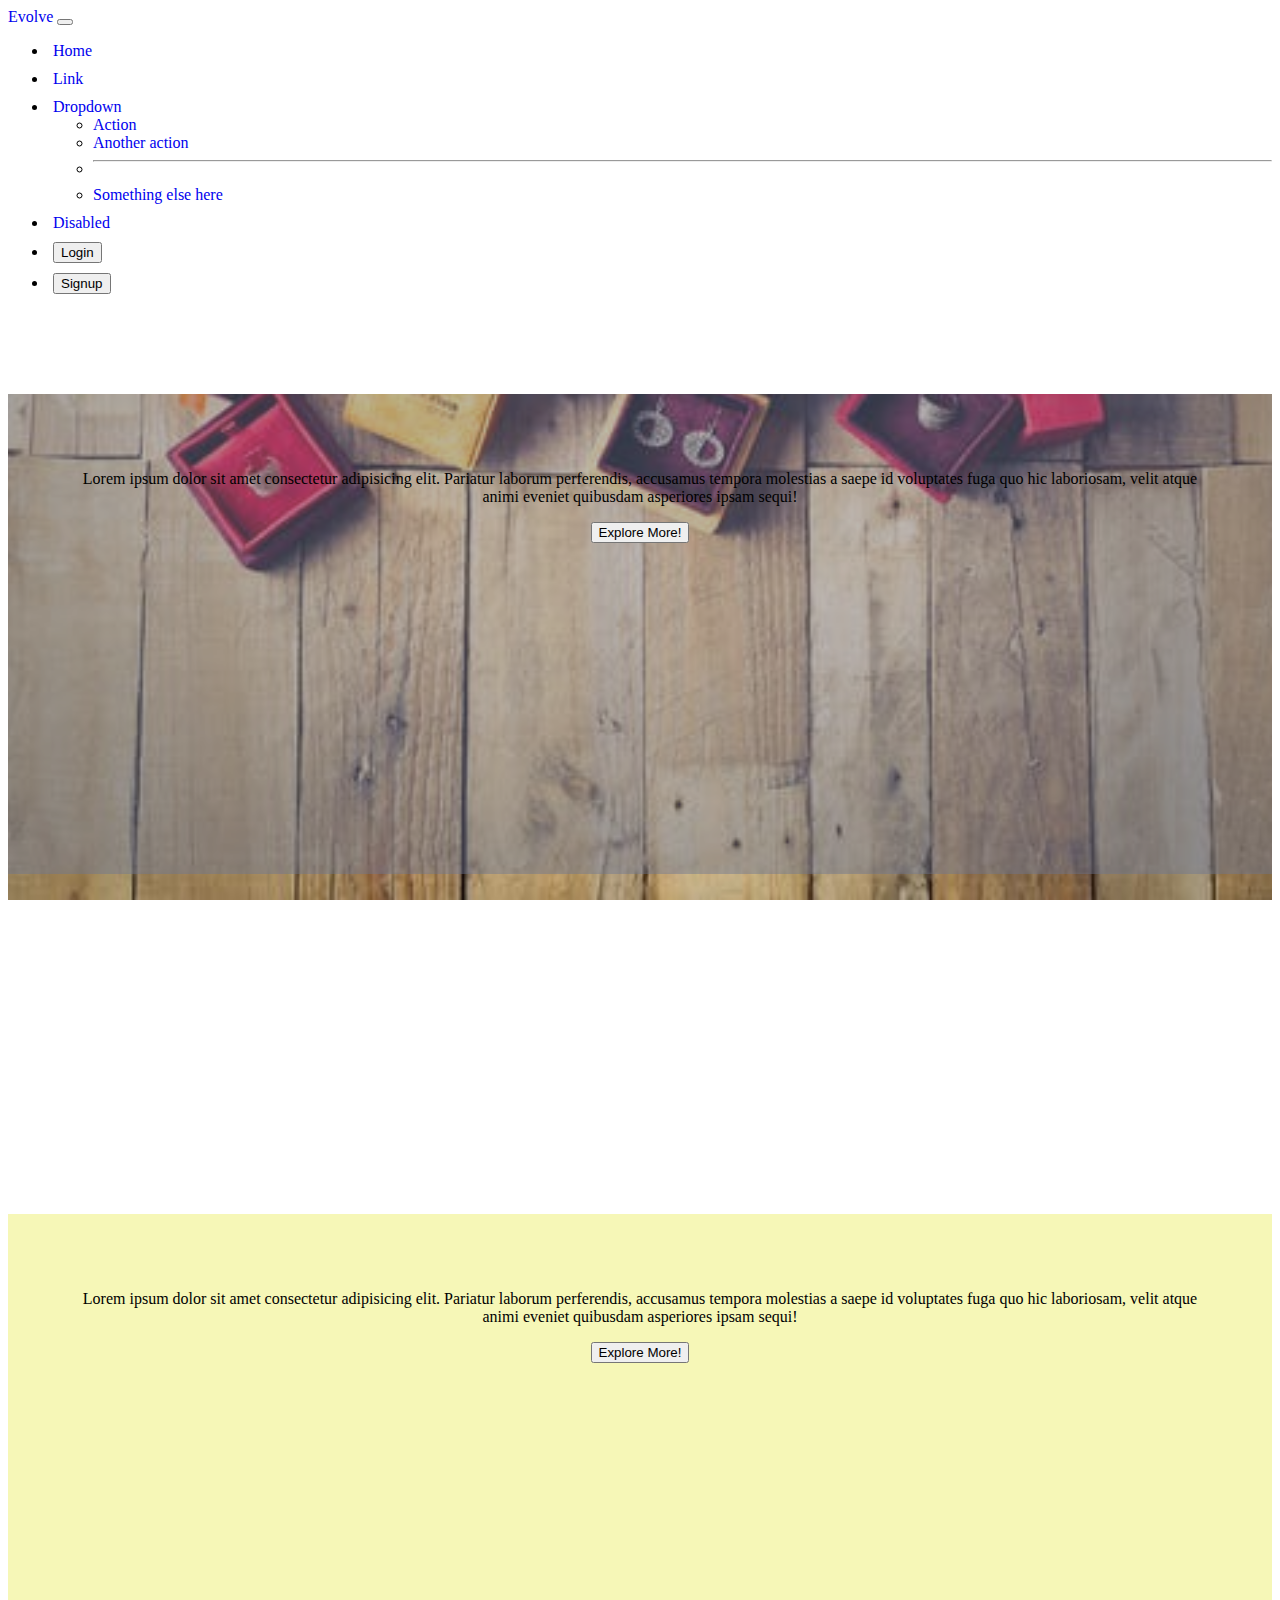
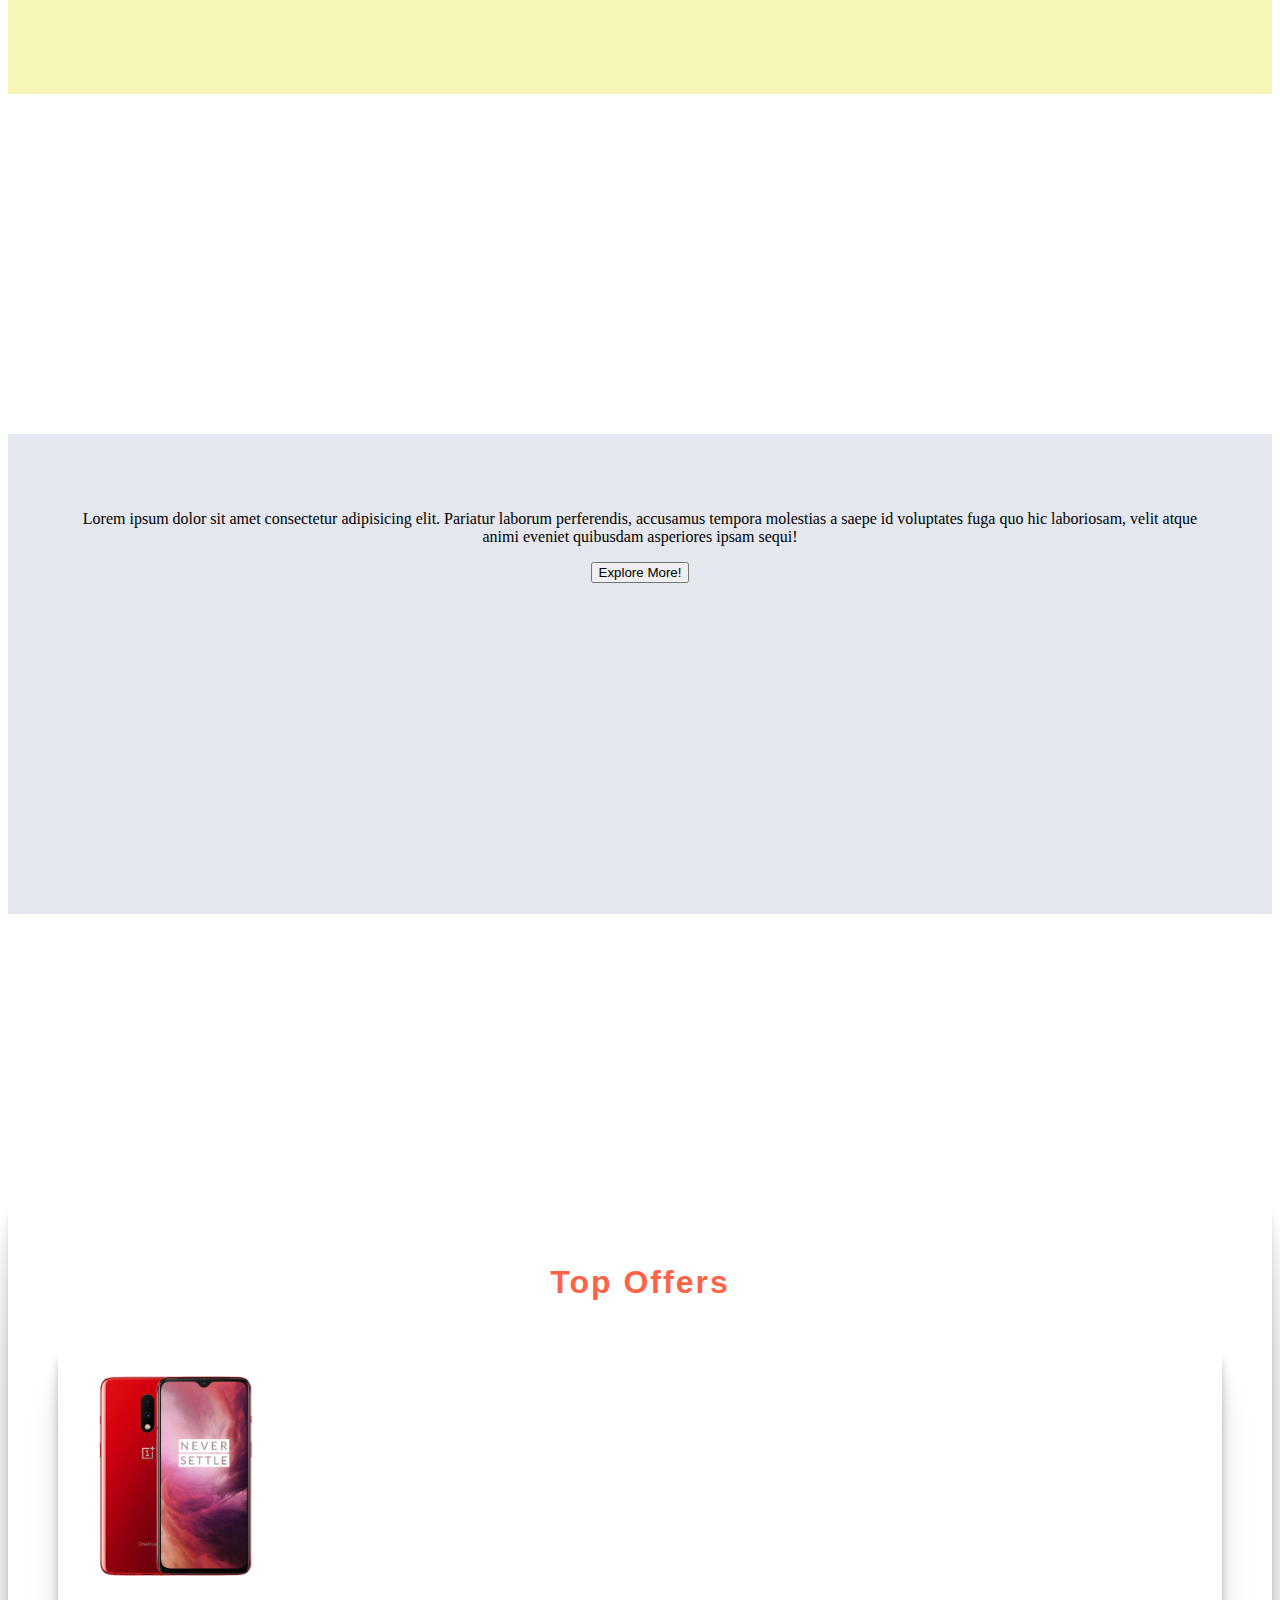
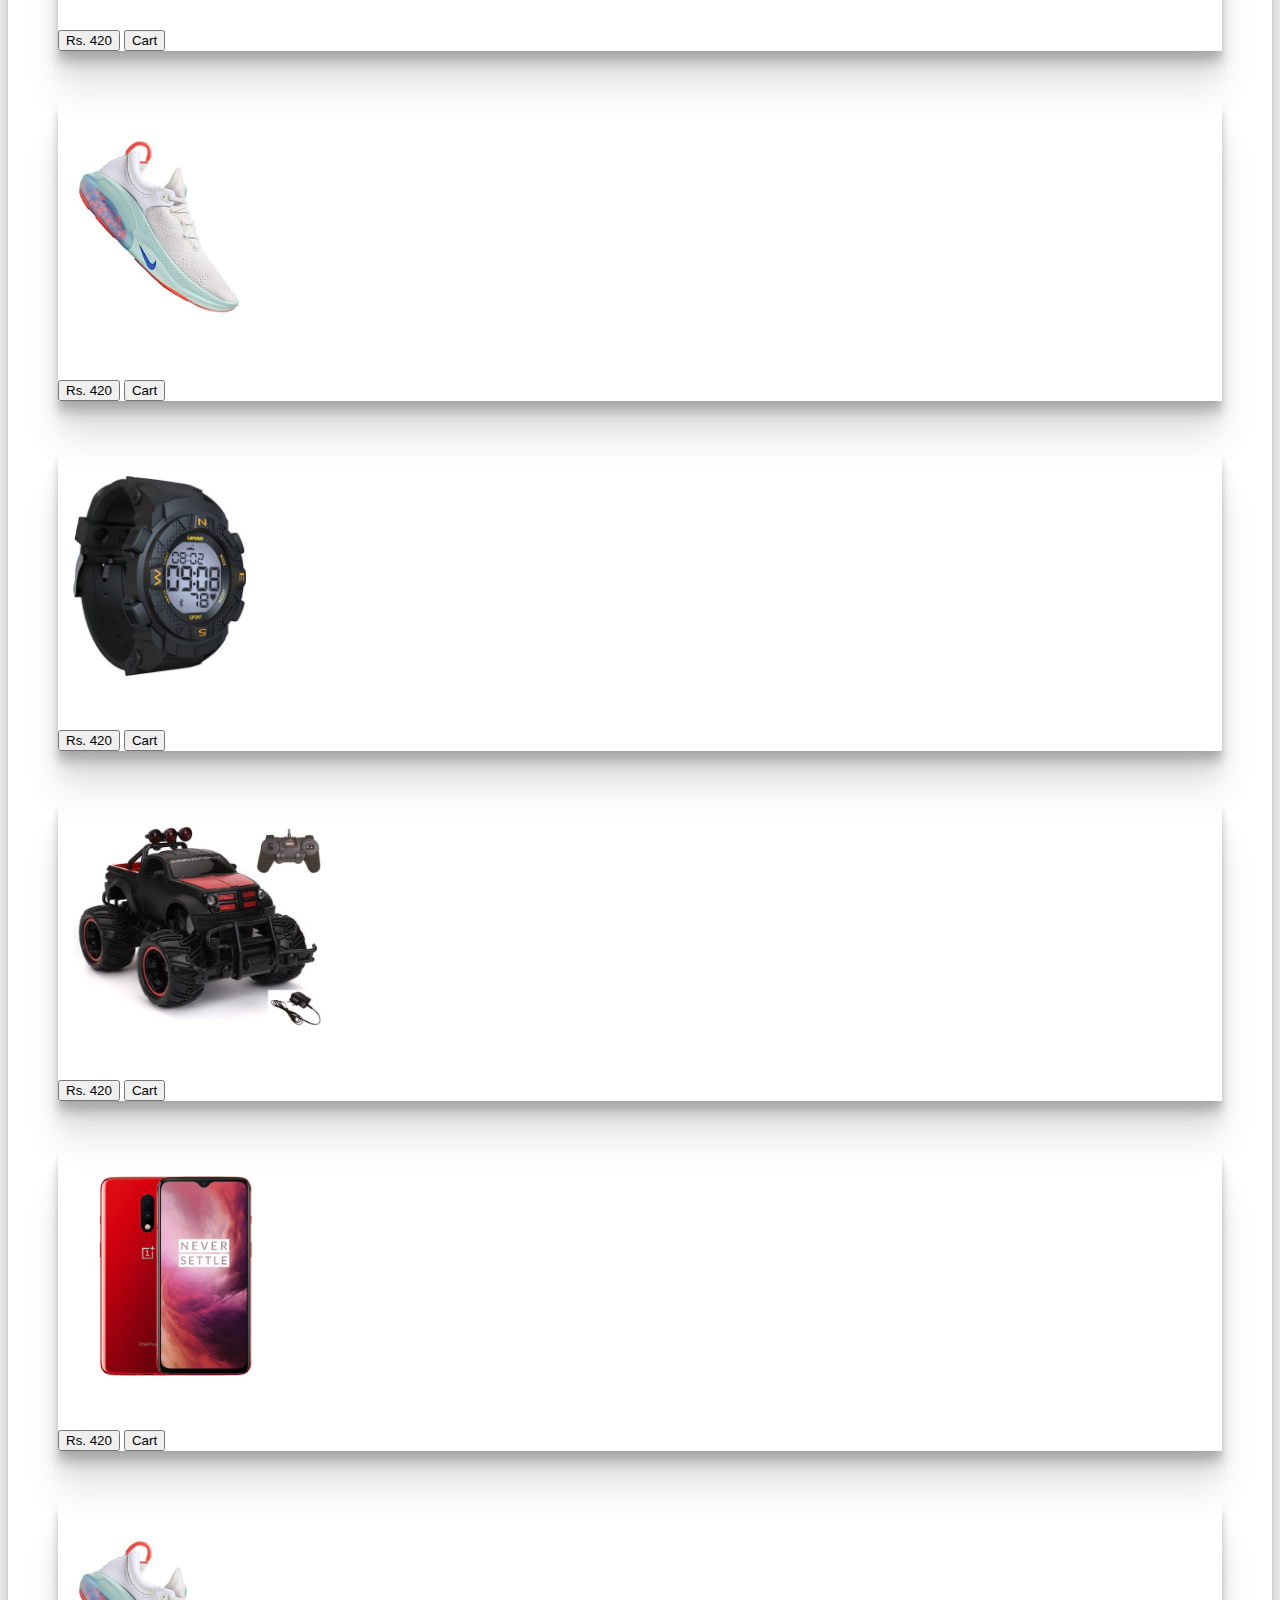
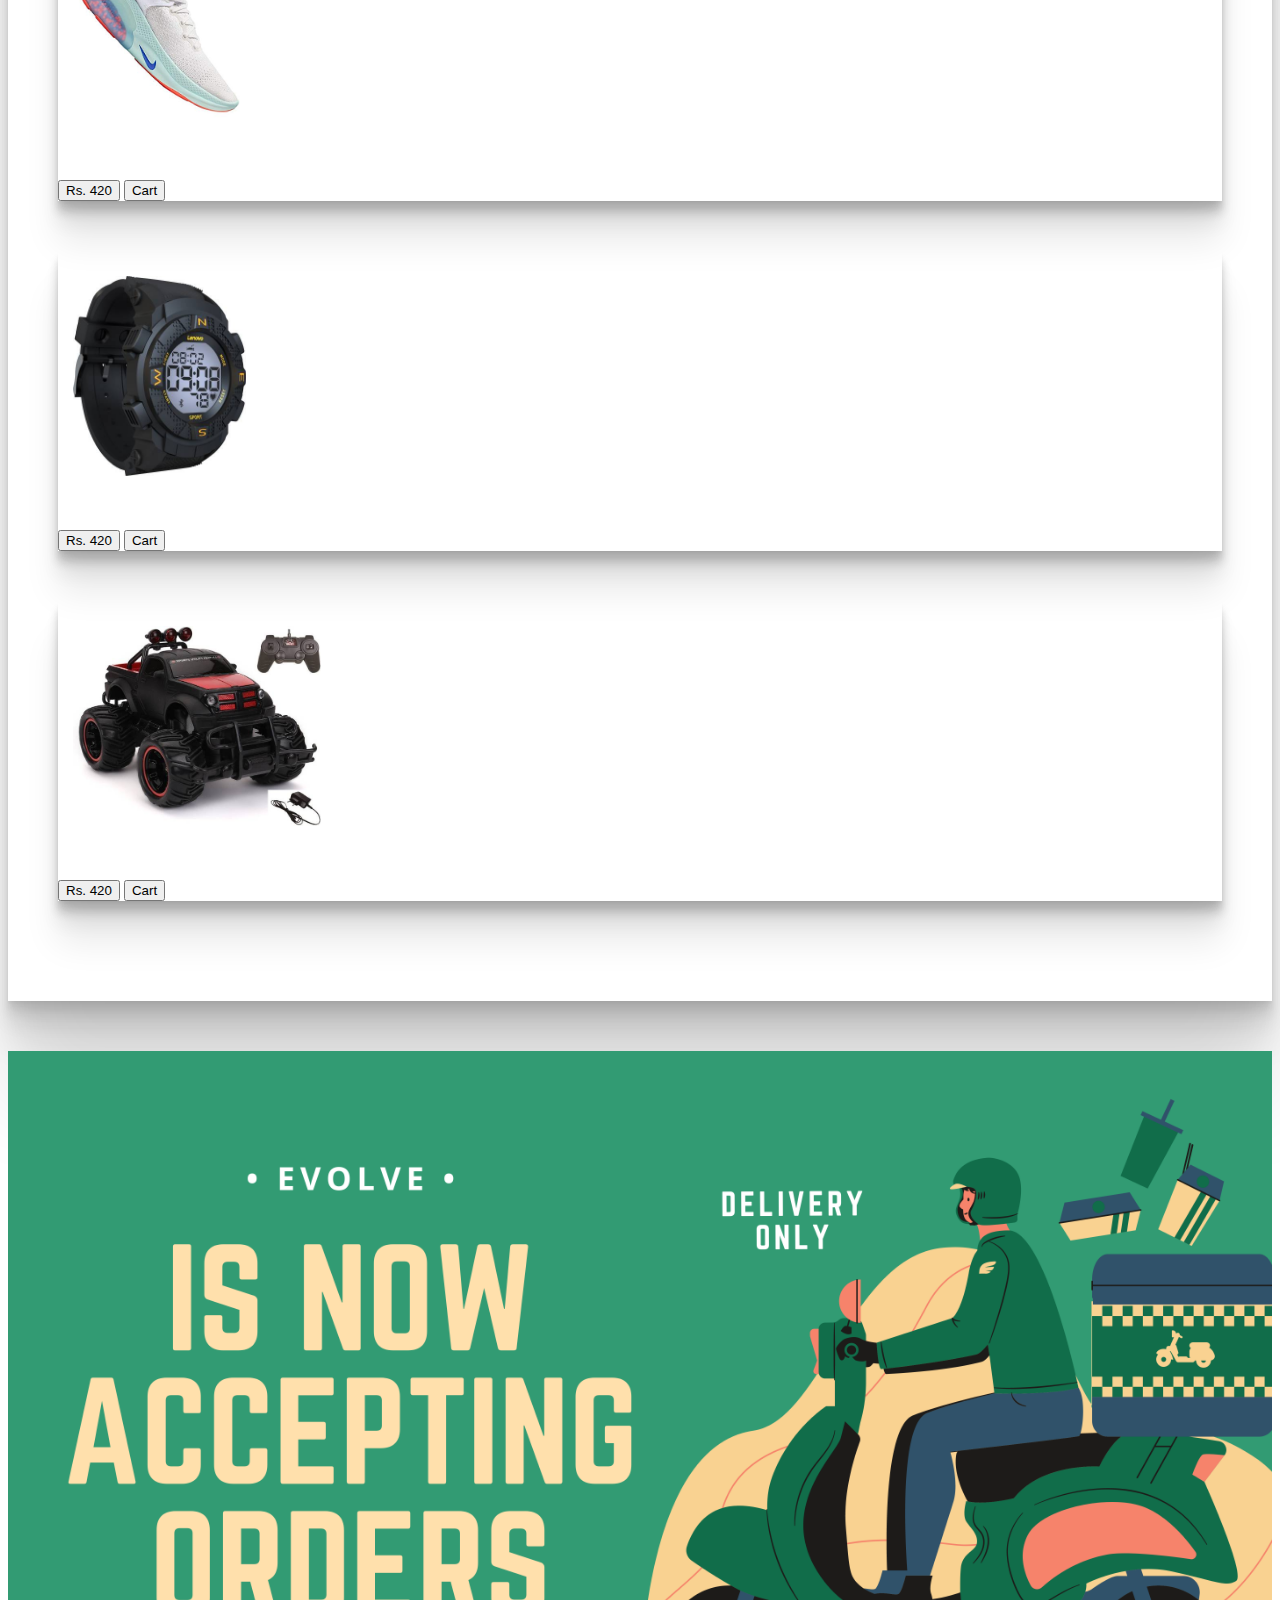
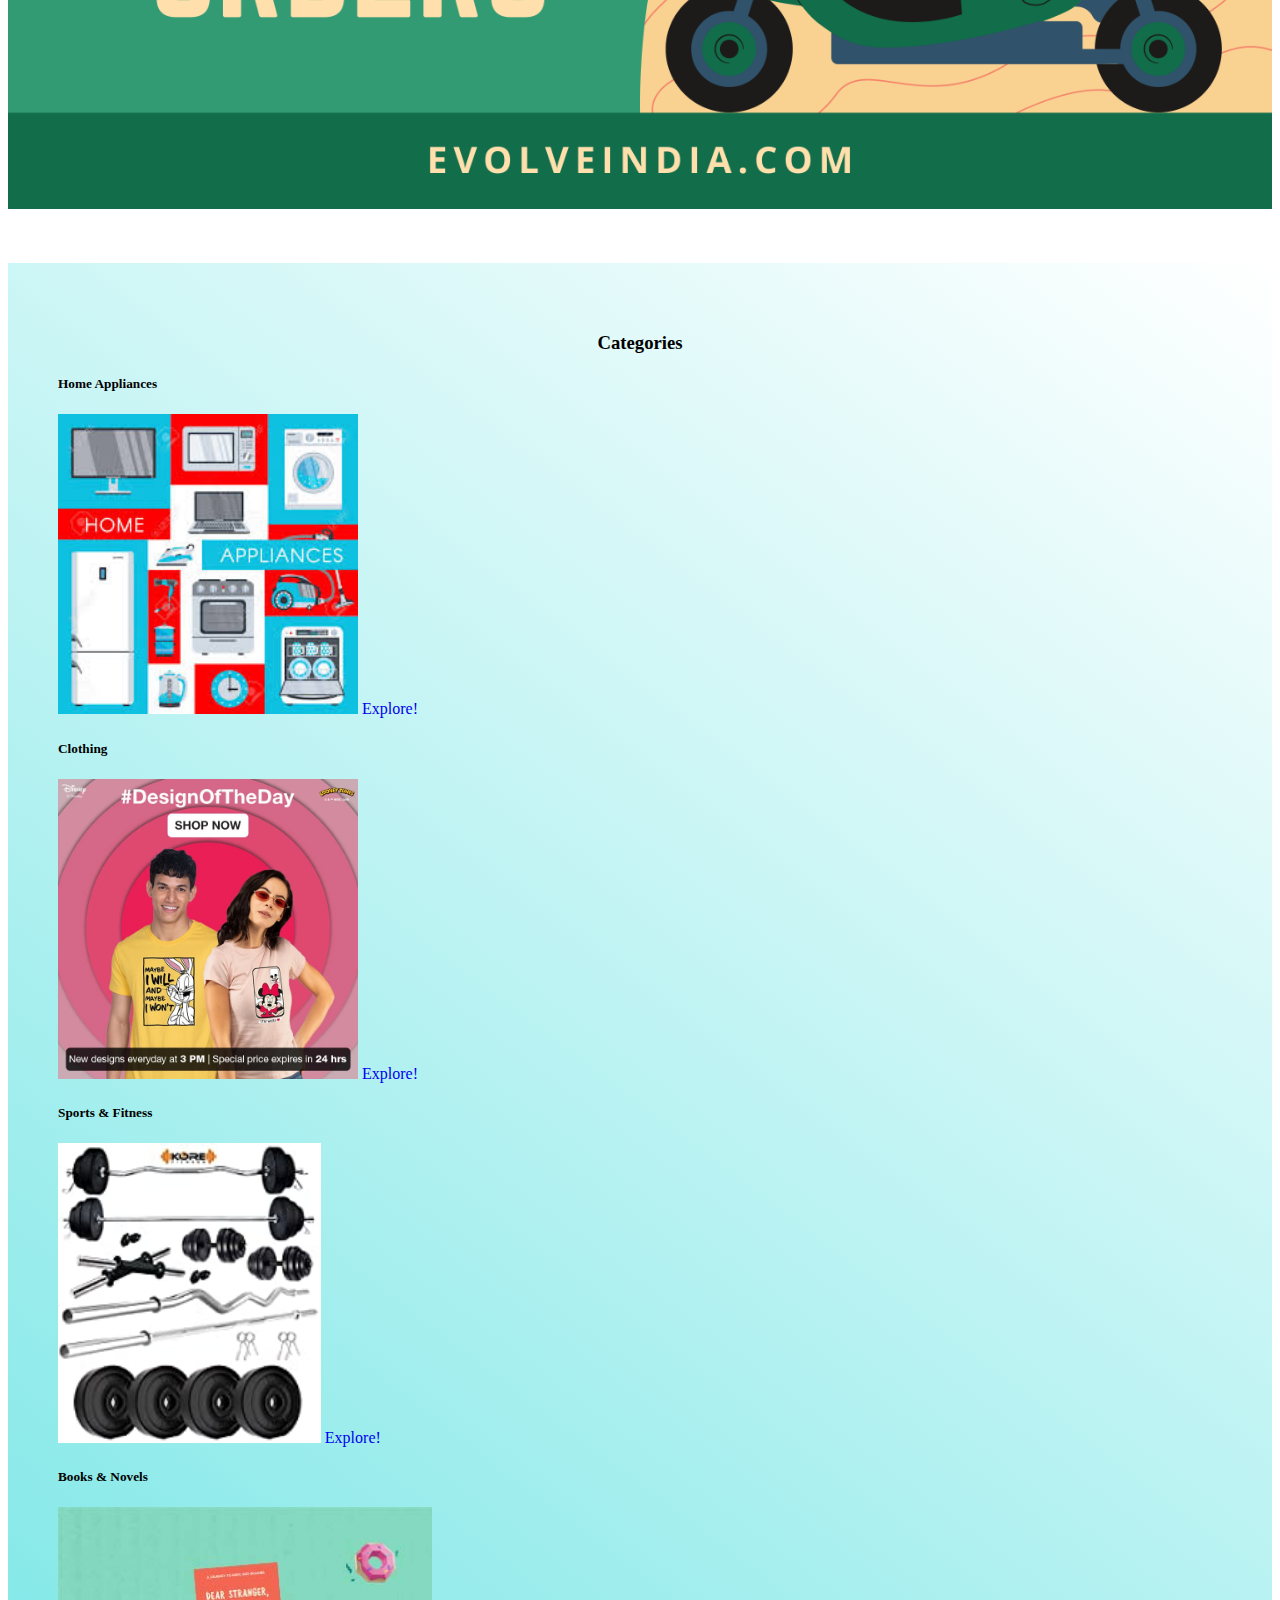
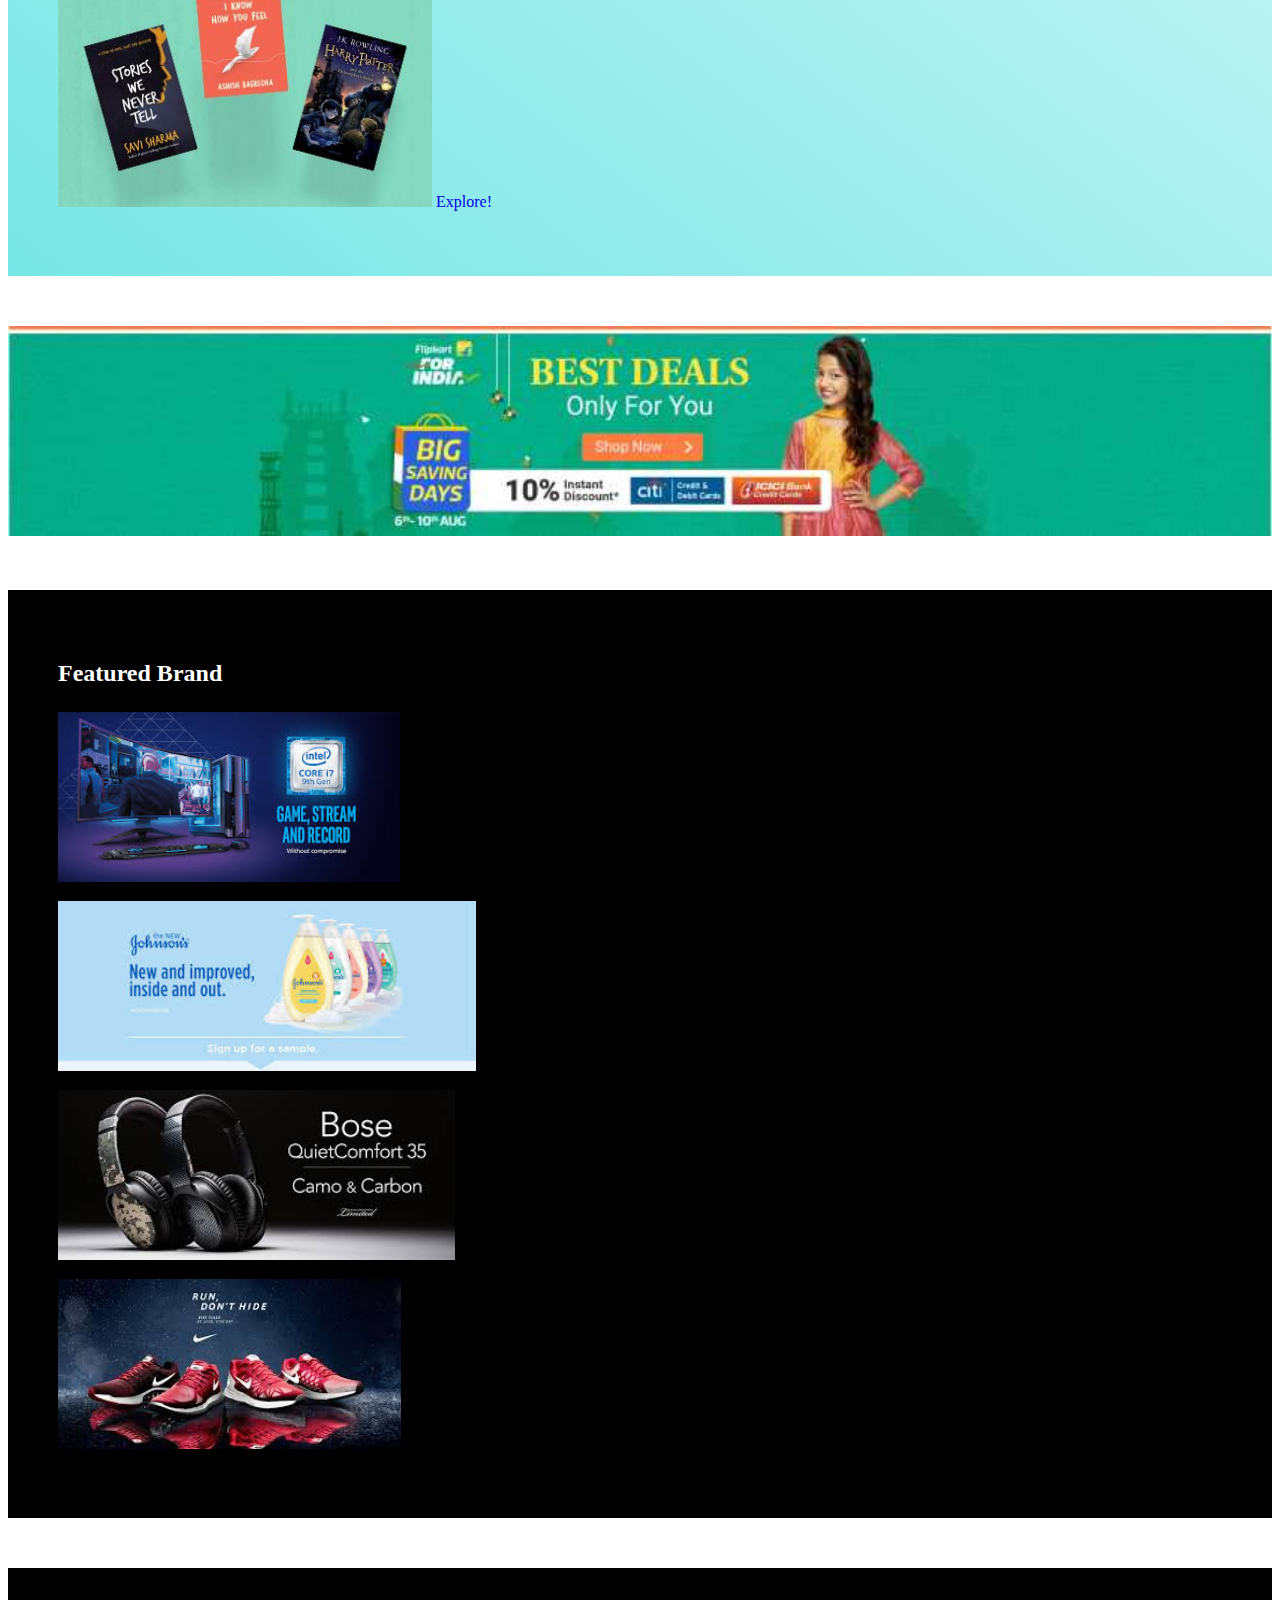
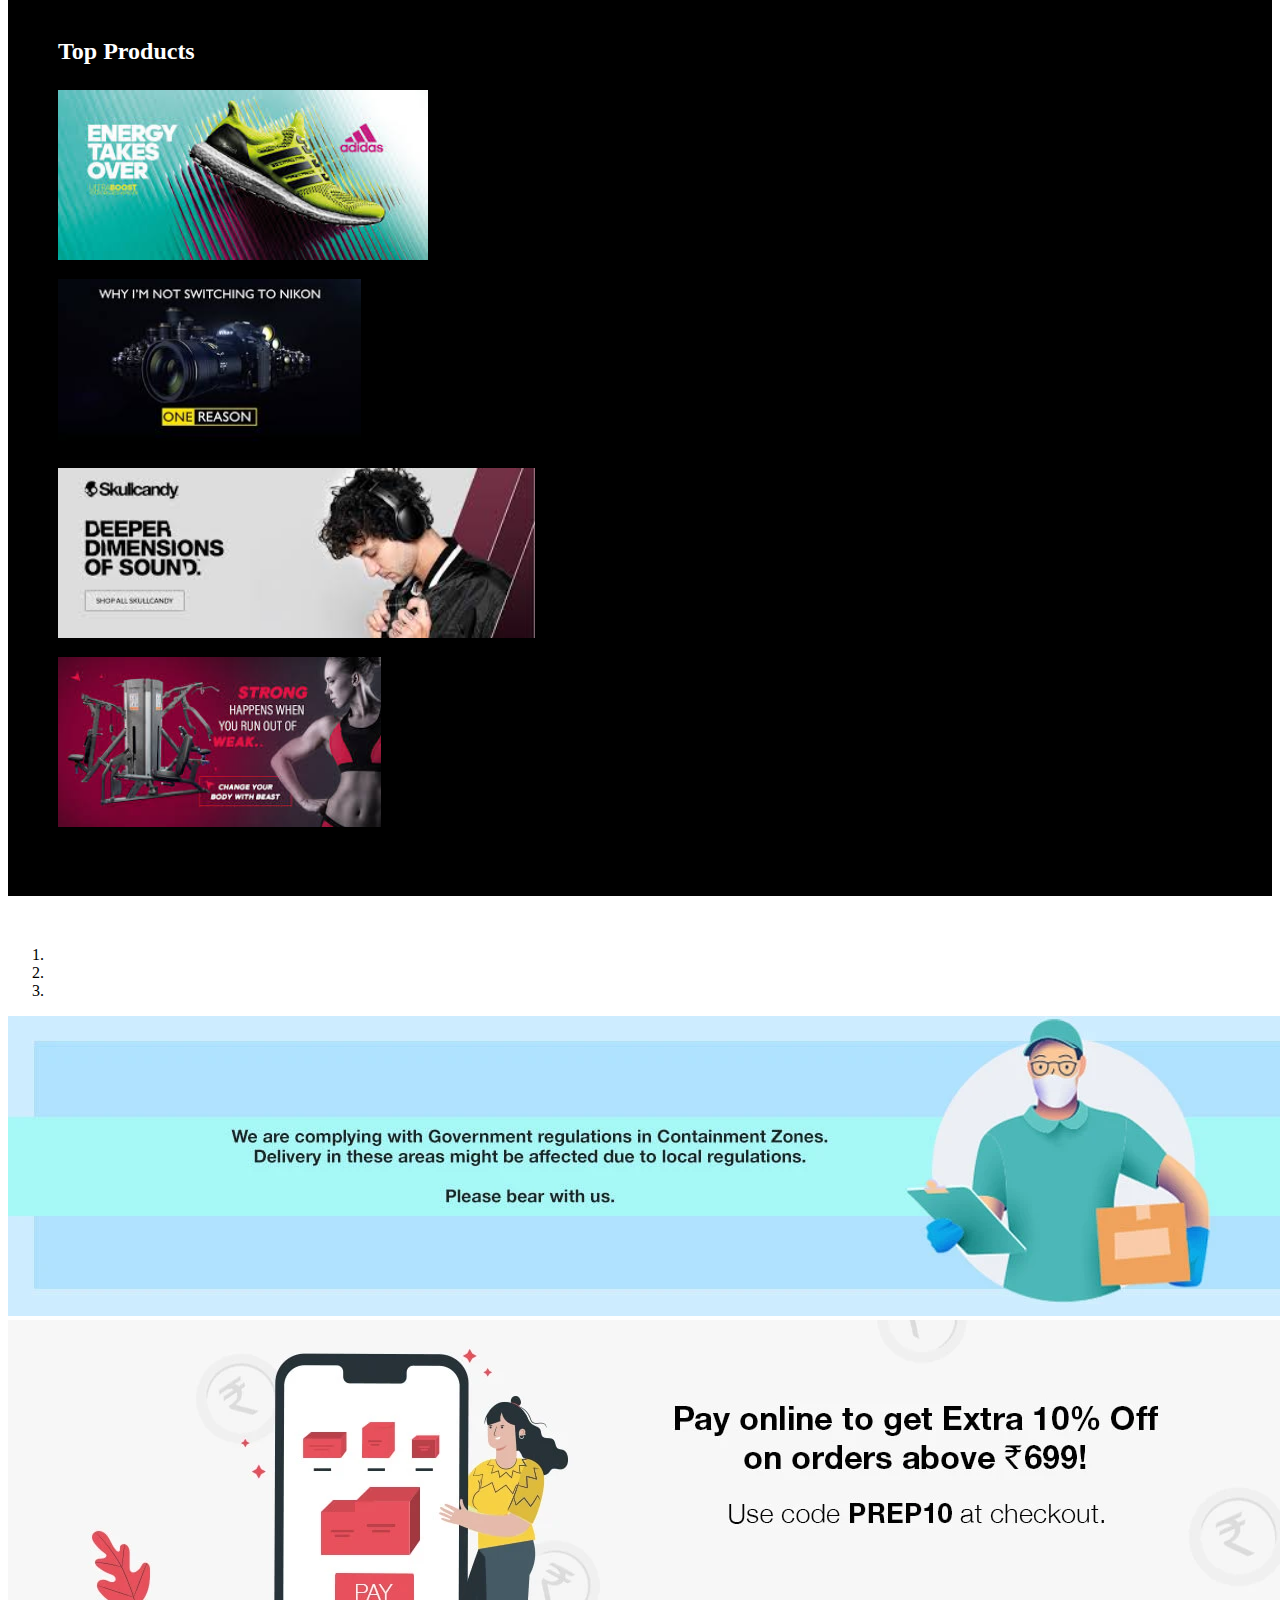
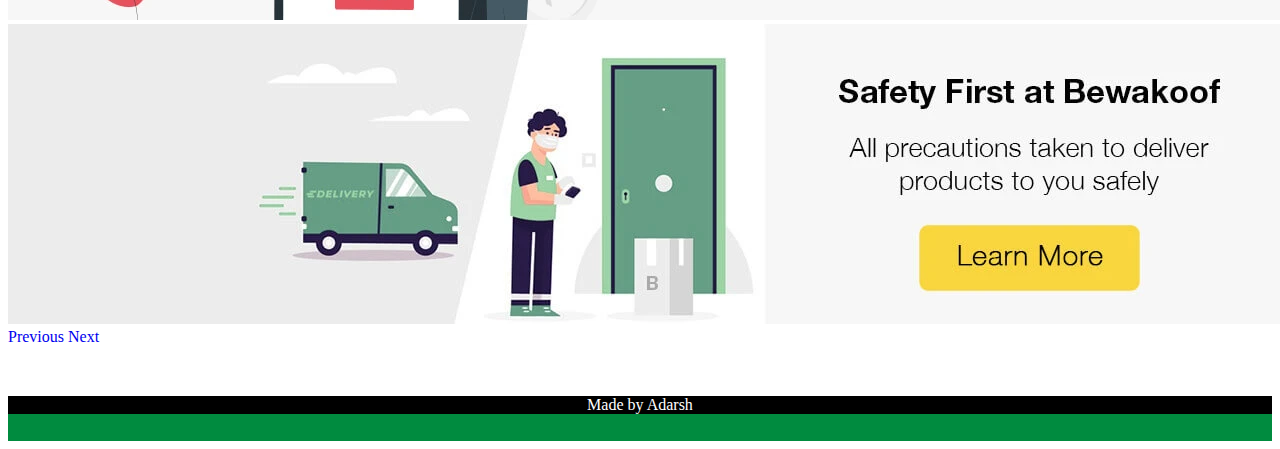
<file: index.html>
<!DOCTYPE html>
<html lang="en">
<head>
    <meta charset="UTF-8">
    <meta name="viewport" content="width=device-width, initial-scale=1.0">
    <title>Evolve</title>
    <link rel="icon" 
    type="image/png" 
    href="Green Cart Icon Grocery Logo.png">
    <link rel="stylesheet" href="https://stackpath.bootstrapcdn.com/bootstrap/5.0.0-alpha1/css/bootstrap.min.css" integrity="sha384-r4NyP46KrjDleawBgD5tp8Y7UzmLA05oM1iAEQ17CSuDqnUK2+k9luXQOfXJCJ4I" crossorigin="anonymous">
    <link rel="stylesheet" href="style.css">

</head>
<body>
    <nav class="navbar navbar-expand-lg navbar-fixed-top navbar-light  ">
        <div class="container-fluid">
          <a class="navbar-brand" href="#">Evolve</a>
          <button class="navbar-toggler" type="button" data-toggle="collapse" data-target="#navbarSupportedContent" aria-controls="navbarSupportedContent" aria-expanded="false" aria-label="Toggle navigation">
            <span class="navbar-toggler-icon"></span>
          </button>
          <div class="collapse navbar-collapse" id="navbarSupportedContent">
            <ul class="navbar-nav ml-auto mb-2 mb-lg-0">
              <li class="nav-item ml-2 mr-2">
                <a class="nav-link active" aria-current="page" href="#">Home</a>
              </li>
              <li class="nav-item ml-2 mr-2">
                <a class="nav-link" href="#">Link</a>
              </li>
              <li class="nav-item dropdown ml-2 mr-2">
                <a class="nav-link dropdown-toggle" href="#" id="navbarDropdown" role="button" data-toggle="dropdown" aria-expanded="false">
                  Dropdown
                </a>
                <ul class="dropdown-menu" aria-labelledby="navbarDropdown">
                  <li><a class="dropdown-item" href="#">Action</a></li>
                  <li><a class="dropdown-item" href="#">Another action</a></li>
                  <li><hr class="dropdown-divider"></li>
                  <li><a class="dropdown-item" href="#">Something else here</a></li>
                </ul>
              </li>
              <li class="nav-item ml-2 mr-2">
                <a class="nav-link " href="#" tabindex="-1" aria-disabled="true">Disabled</a>
              </li>
              <li class="nav-item ml-2 mr-2"><a href="login.html"><button class="btn  btn-outline-primary" type="submit">Login</button></a> </li>
              <li class="nav-item ml-2 mr-2"><button class="btn btn-outline-success" type="submit">Signup</button></li>

            </ul>
            
                
          
          </div>
        </div>
      </nav>

      <div id="carouselExampleSlidesOnly" class="carousel slide" data-ride="carousel" data-interval="2000">
        <div class="carousel-inner">
          <div class="carousel-item active cao">
            <div class="container d-block w-100 ">
               <p> Lorem ipsum dolor sit amet consectetur adipisicing elit. Pariatur laborum perferendis, accusamus tempora molestias a saepe id voluptates fuga quo hic laboriosam, velit atque animi eveniet quibusdam asperiores ipsam sequi!
               </p>
                <button class="btn btn-lg  btn-outline-warning">Explore More!</button>
            </div>
          </div>
          <div class="carousel-item cat">
            <div class="container d-block w-100 ">
               <p>Lorem ipsum dolor sit amet consectetur adipisicing elit. Pariatur laborum perferendis, accusamus tempora molestias a saepe id voluptates fuga quo hic laboriosam, velit atque animi eveniet quibusdam asperiores ipsam sequi!
                </p> 
                <button class="btn btn-lg  btn-outline-dark0
                ">Explore More!</button>
            </div>
          </div>
          <div class="carousel-item cath">
            <div class="container d-block w-100">
                <p> Lorem ipsum dolor sit amet consectetur adipisicing elit. Pariatur laborum perferendis, accusamus tempora molestias a saepe id voluptates fuga quo hic laboriosam, velit atque animi eveniet quibusdam asperiores ipsam sequi!
               </p>
                <button class="btn btn-lg  btn-outline-danger">Explore More!</button>
            </div>
          </div>
        </div>
      </div>



      <div class="container  topoffer">
          <h1>Top Offers</h1>

<!--Row One-->

          <div class="row">
                <div class="col-sm">

                    <div class="card">
                        <div class="card-body">
                        <img class="card-img-top" src="./img/oneplus.jpg" alt="" srcset="">
                        <br>

                        <div class="card-content">

                            <button class="btn btn-outline-danger">Rs. 420</button>
                            <button class="btn btn-outline-success ">Cart</button>

                        </div>
                       </div>
                    </div>

                </div>
                <div class="col-sm">

                    <div class="card">
                        <div class="card-body">
                        <img class="card-img-top" src="./img/nike.jpg" alt="" srcset="">
                        <br>

                        <div class="card-content">

                            <button class="btn btn-outline-danger">Rs. 420</button>
                            <button class="btn btn-outline-success ">Cart</button>

                        </div>
                        </div>
                       
                    </div>

                </div>
                <div class="col-sm">

                    <div class="card">
                        <div class="card-body">
                        <img class="card-img-top" src="./img/lenovo_watch.jpeg" alt="" srcset="">
                        <br>

                        <div class="card-content">

                            <button class="btn btn-outline-danger">Rs. 420</button>
                            <button class="btn btn-outline-success ">Cart</button>

                        </div>
                        </div>
                       
                    </div>

                </div>
                <div class="col-sm">

                    <div class="card">
                        <div class="card-body">
                        <img class="card-img-top" src="./img/hummer-off-road.jpeg" alt="" srcset="">
                        <br>

                        <div class="card-content">

                            <button class="btn btn-outline-danger">Rs. 420</button>
                            <button class="btn btn-outline-success ">Cart</button>

                        </div>
                        </div>
                       
                    </div>

                </div>
          </div>


          <!--Row Two-->

          <div class="row">
            <div class="col-sm">

                <div class="card">
                    <div class="card-body">
                    <img class="card-img-top" src="./img/oneplus.jpg" alt="" srcset="">
                    <br>

                    <div class="card-content">

                        <button class="btn btn-outline-danger">Rs. 420</button>
                        <button class="btn btn-outline-success ">Cart</button>

                    </div>
                    </div>
                   
                </div>

            </div>
            <div class="col-sm">

                <div class="card">
                    <div class="card-body">
                    <img class="card-img-top" src="./img/nike.jpg" alt="" srcset="">
                    <br>

                    <div class="card-content">

                        <button class="btn btn-outline-danger">Rs. 420</button>
                        <button class="btn btn-outline-success ">Cart</button>

                    </div>
                    </div>
                   
                </div>

            </div>
            <div class="col-sm">

                <div class="card">
                    <div class="card-body">
                    <img class="card-img-top" src="./img/lenovo_watch.jpeg" alt="" srcset="">
                    <br>

                    <div class="card-content">

                        <button class="btn btn-outline-danger">Rs. 420</button>
                        <button class="btn btn-outline-success ">Cart</button>

                    </div>
                    </div>
                   
                </div>

            </div>
            <div class="col-sm">

                <div class="card">
                    <div class="card-body">
                    <img class="card-img-top" src="./img/hummer-off-road.jpeg" alt="" srcset="">
                    <br>

                    <div class="card-content">

                        <button class="btn btn-outline-danger">Rs. 420</button>
                        <button class="btn btn-outline-success ">Cart</button>

                    </div>
                    </div>
                   
                </div>

            </div>
      </div>




      </div>

      <div class="jumbotron banz">

        <img src="./img/banner1.png" alt="" srcset="">
        

      </div>

      <div class="container categories">
        <h3 class="card-title">Categories</h3>
        <div class="row">
            <div class="col-sm">

                <div class="card">
                    <div class="card-body">
                        <h5 class="card-title">Home Appliances</h5>
                        <img src="./img/Electronics.jpg" alt="" class="card-img">
                        <a href="#" class="card-link ">Explore!</a>
                    </div>
                </div>

            </div>


            <div class="col-sm">

                <div class="card">
                    <div class="card-body">
                        <h5 class="card-title">Clothing</h5>
                        <img src="./img/fashion.webp" alt="" class="card-img">
                        <a href="#" class="card-link ">Explore!</a>
                    </div>
                </div>

            </div>

            <div class="col-sm">

                <div class="card">
                    <div class="card-body">
                        <h5 class="card-title">Sports & Fitness</h5>
                        <img src="./img/sports1.jpg" alt="" class="card-img">
                        <a href="#" class="card-link ">Explore!</a>
                    </div>
                </div>


            </div>

            <div class="col-sm">

                <div class="card">
                    <div class="card-body">
                        <h5 class="card-title">Books & Novels</h5>
                        <img src="./img/Books1.jpg" alt="" class="card-img">
                        <a href="#" class="card-link ">Explore!</a>
                    </div>
                </div>

            </div>

        </div>
        



      </div>

      <div class="jumbotron banner2">
        <img src="./img/banner2.jpg" alt="" srcset="">
      </div>

      <div class="container featured">
          <h2>Featured Brand</h2>
          <div class="row">
              <div class="col-sm">
                  <div class="card">
                      <a href="#"> <img src="./img/ftr1.jpg" alt="" class="card-img"></a>
                  </div>

              </div>

              <div class="col-sm">
                <div class="card">
                    <a href="#">  <img src="./img/ftr2.jpg" alt="" class="card-img"></a>
                </div>

              </div>

              <div class="col-sm">
                <div class="card">
                    <a href="#"> <img src="./img/ftr3.jpg" alt="" class="card-img"></a>
                </div>

              </div>

              <div class="col-sm">
                <div class="card">
                    <a href="#">   <img src="./img/ftr4.jpg" alt="" class="card-img"></a>
                </div>

              </div>

              

          </div>
      </div>


      
      <div class="container featured">
        <h2>Top Products</h2>
        <div class="row">
            <div class="col-sm">
                <div class="card">
                    <a href="#"> <img src="./img/prd1.jpg" alt="" class="card-img"></a>
                </div>

            </div>

            <div class="col-sm">
              <div class="card">
                  <a href="#">  <img src="./img/prd2.jpg" alt="" class="card-img"></a>
              </div>

            </div>

            <div class="col-sm">
              <div class="card">
                  <a href="#"> <img src="./img/prd3.jpg" alt="" class="card-img"></a>
              </div>

            </div>

            <div class="col-sm">
              <div class="card">
                  <a href="#">   <img src="./img/prd5.jpg" alt="" class="card-img"></a>
              </div>

            </div>

            

        </div>
    </div>


    <div class="container carou">
        <div id="carouselExampleIndicators" class="carousel slide" data-ride="carousel">
            <ol class="carousel-indicators">
              <li data-target="#carouselExampleIndicators" data-slide-to="0" class="active"></li>
              <li data-target="#carouselExampleIndicators" data-slide-to="1"></li>
              <li data-target="#carouselExampleIndicators" data-slide-to="2"></li>
            </ol>
            <div class="carousel-inner">
              <div class="carousel-item active">
                <img src="./img/car1.webp" class="d-block w-100" alt="...">
              </div>
              <div class="carousel-item">
                <img src="./img/car2.webp" class="d-block w-100" alt="...">
              </div>
              <div class="carousel-item">
                <img src="./img/car3.webp" class="d-block w-100" alt="...">
              </div>
            </div>
            <a class="carousel-control-prev" href="#carouselExampleIndicators" role="button" data-slide="prev">
              <span class="carousel-control-prev-icon" aria-hidden="true"></span>
              <span class="sr-only">Previous</span>
            </a>
            <a class="carousel-control-next" href="#carouselExampleIndicators" role="button" data-slide="next">
              <span class="carousel-control-next-icon" aria-hidden="true"></span>
              <span class="sr-only">Next</span>
            </a>
          </div>
    </div>



<footer class="jumboton">
    <div class="jumbotron" style="background-color: black; color: white; text-align: center;"> Made by Adarsh </div>


</footer>






<script src="https://cdn.jsdelivr.net/npm/popper.js@1.16.0/dist/umd/popper.min.js" integrity="sha384-Q6E9RHvbIyZFJoft+2mJbHaEWldlvI9IOYy5n3zV9zzTtmI3UksdQRVvoxMfooAo" crossorigin="anonymous"></script>
<script src="https://stackpath.bootstrapcdn.com/bootstrap/5.0.0-alpha1/js/bootstrap.min.js" integrity="sha384-oesi62hOLfzrys4LxRF63OJCXdXDipiYWBnvTl9Y9/TRlw5xlKIEHpNyvvDShgf/" crossorigin="anonymous"></script>
    
</body>
</html>
</file>
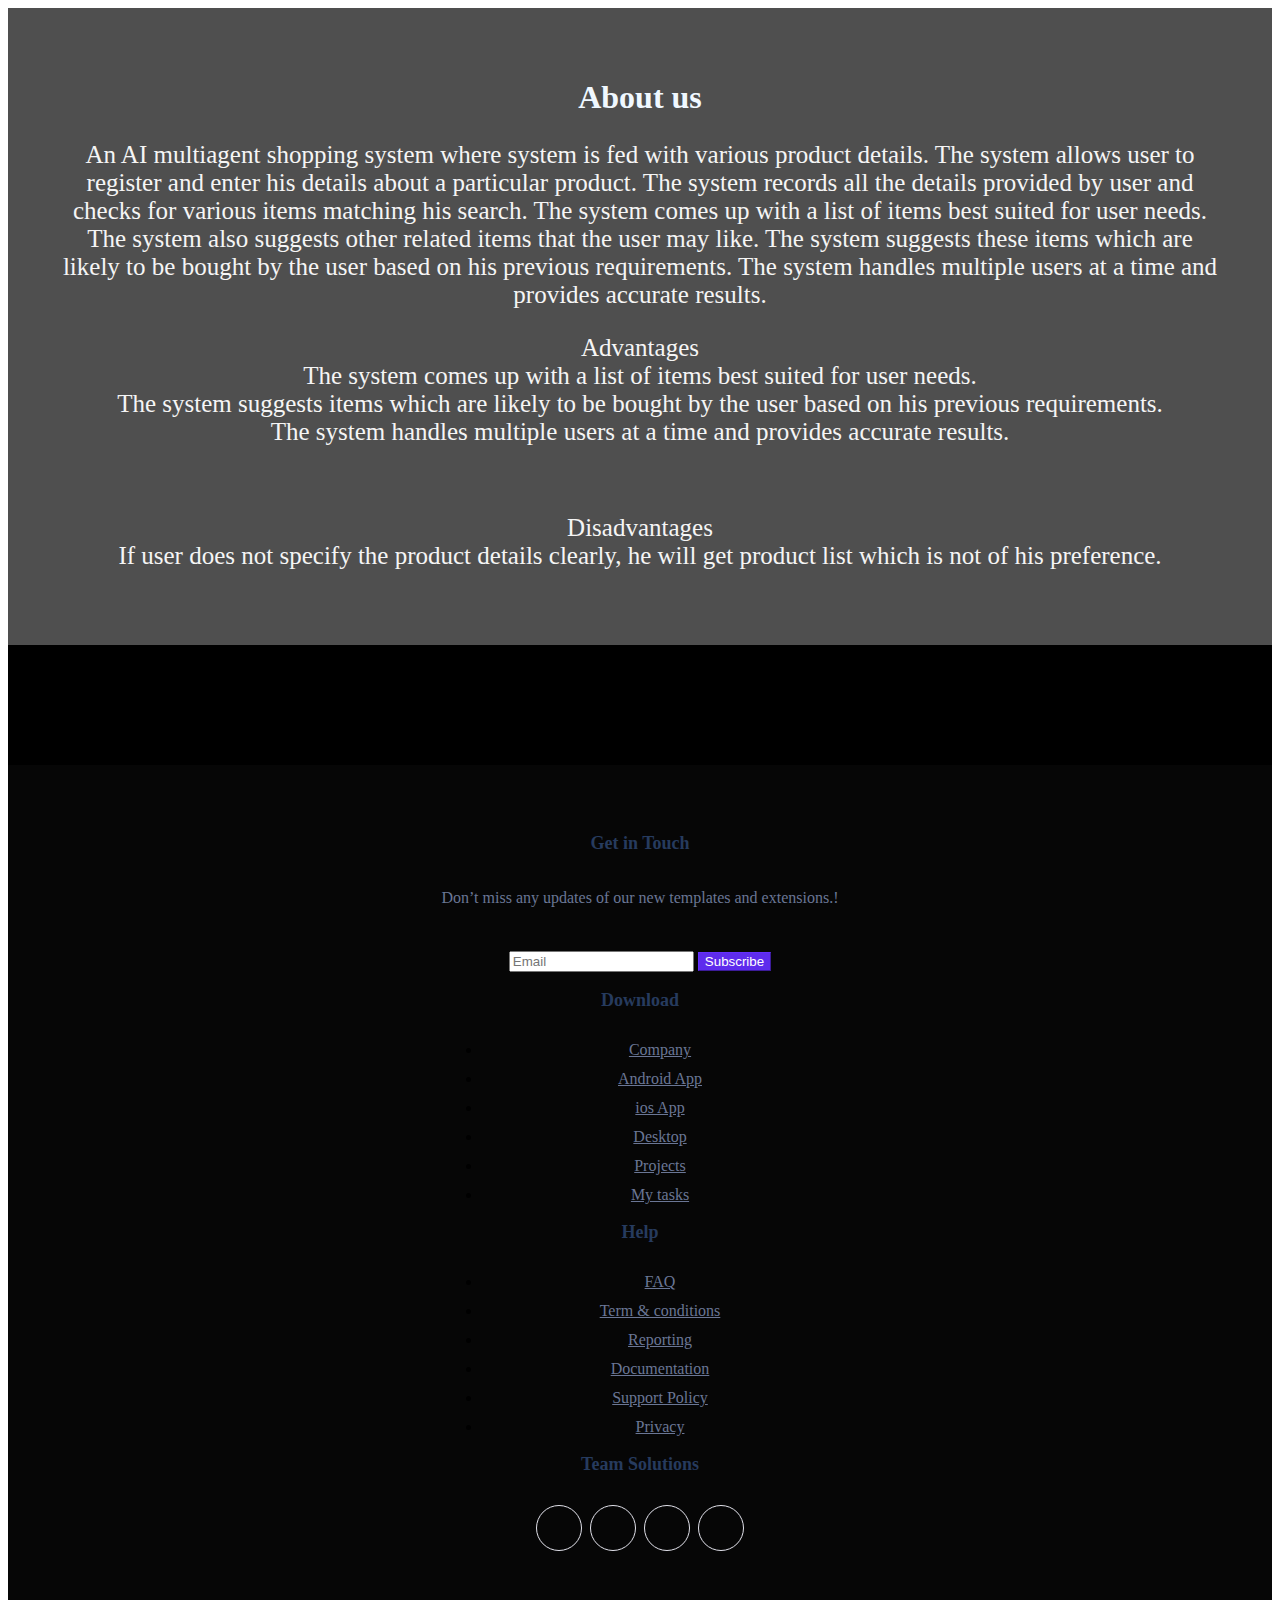
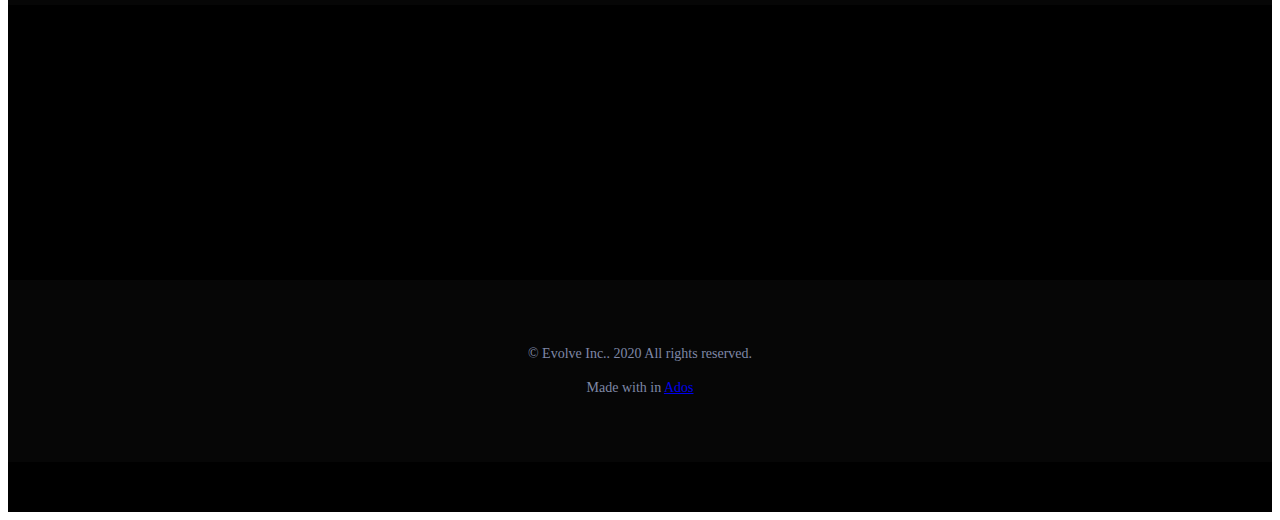
<file: about.html>
<!DOCTYPE html>
<html>
<head>
    <meta charset='utf-8'>
    <meta http-equiv='X-UA-Compatible' content='IE=edge'>
    <title>about</title>
    <meta name='viewport' content='width=device-width, initial-scale=1'>
    <link rel='stylesheet' type='text/css' media='screen' href='about.css'>
    <link href="https://fonts.googleapis.com/icon?family=Material+Icons"
      rel="stylesheet">
    

      <link rel="stylesheet" href="https://use.fontawesome.com/releases/v5.8.1/css/all.css" integrity="sha384-50oBUHEmvpQ+1lW4y57PTFmhCaXp0ML5d60M1M7uH2+nqUivzIebhndOJK28anvf" crossorigin="anonymous">
      <link rel="stylesheet" href="C:\Users\Adarsh Singh\Desktop\fontawesome-free-5.13.0-web\fontawesome-free-5.13.0-web\css">
    </head>
<body>
    <div class="container">

        <h1 class="heading">
            About us
        </h1>
        <p class="info">
            An AI multiagent shopping system where system is fed with various product details. The system allows user to register and enter his details about a particular product. The system records all the details provided by user and checks for various items matching his search. The system comes up with a list of items best suited for user needs. The system also suggests other related items that the user may like. The system suggests these items which are likely to be bought by the user based on his previous requirements. The system handles multiple users at a time and provides accurate results.   
        </p>
        
         

        <p class="info">  <span> Advantages</span> <br> The system comes up with a list of items best suited for user needs.<br>
            The system suggests items which are likely to be bought by the user based on his previous requirements.<br>
            The system handles multiple users at a time and provides accurate results.</p> <br>
                <p class="info">Disadvantages<br>

            If user does not specify the product details clearly, he will get product list which is not of his preference.
        </p> 


          

        

    </div>
    

    <footer class="new_footer_area bg_color">
        <div class="new_footer_top">
            <div class="container">
                <div class="row">
                    <div class="col-lg-3 col-md-6">
                        <div class="f_widget company_widget wow fadeInLeft" data-wow-delay="0.2s" style="visibility: visible; animation-delay: 0.2s; animation-name: fadeInLeft;">
                            <h3 class="f-title f_600 t_color f_size_18">Get in Touch</h3>
                            <p>Don’t miss any updates of our new templates and extensions.!</p>
                            <form action="#" class="f_subscribe_two mailchimp" method="post" novalidate="true" _lpchecked="1">
                                <input type="text" name="EMAIL" class="form-control memail" placeholder="Email">
                                <button class="btn btn_get btn_get_two" type="submit">Subscribe</button>
                                <p class="mchimp-errmessage" style="display: none;"></p>
                                <p class="mchimp-sucmessage" style="display: none;"></p>
                            </form>
                        </div>
                    </div>
                    <div class="col-lg-3 col-md-6">
                        <div class="f_widget about-widget pl_70 wow fadeInLeft" data-wow-delay="0.4s" style="visibility: visible; animation-delay: 0.4s; animation-name: fadeInLeft;">
                            <h3 class="f-title f_600 t_color f_size_18">Download</h3>
                            <ul class="list-unstyled f_list">
                                <li><a href="#">Company</a></li>
                                <li><a href="#">Android App</a></li>
                                <li><a href="#">ios App</a></li>
                                <li><a href="#">Desktop</a></li>
                                <li><a href="#">Projects</a></li>
                                <li><a href="#">My tasks</a></li>
                            </ul>
                        </div>
                    </div>
                    <div class="col-lg-3 col-md-6">
                        <div class="f_widget about-widget pl_70 wow fadeInLeft" data-wow-delay="0.6s" style="visibility: visible; animation-delay: 0.6s; animation-name: fadeInLeft;">
                            <h3 class="f-title f_600 t_color f_size_18">Help</h3>
                            <ul class="list-unstyled f_list">
                                <li><a href="#">FAQ</a></li>
                                <li><a href="#">Term &amp; conditions</a></li>
                                <li><a href="#">Reporting</a></li>
                                <li><a href="#">Documentation</a></li>
                                <li><a href="#">Support Policy</a></li>
                                <li><a href="#">Privacy</a></li>
                            </ul>
                        </div>
                    </div>
                    <div class="col-lg-3 col-md-6">
                        <div class="f_widget social-widget pl_70 wow fadeInLeft" data-wow-delay="0.8s" style="visibility: visible; animation-delay: 0.8s; animation-name: fadeInLeft;">
                            <h3 class="f-title f_600 t_color f_size_18">Team Solutions</h3>
                            <div class="f_social_icon">
                                <a href="#" class="fab fa-facebook"></a>
                                <a href="#" class="fab fa-twitter"></a>
                                <a href="#" class="fab fa-linkedin"></a>
                                <a href="#" class="fab fa-pinterest"></a>
                            </div>
                        </div>
                    </div>
                </div>
            </div>
            <div class="footer_bg">
                <div class="footer_bg_one"></div>
                <div class="footer_bg_two"></div>
            </div>
        </div>
        <div class="footer_bottom">
            <div class="container">
                <div class="row align-items-center">
                    <div class="col-lg-6 col-sm-7">
                        <p class="mb-0 f_400">© Evolve Inc.. 2020 All rights reserved.</p>
                    </div>
                    <div class="col-lg-6 col-sm-5 text-right">
                        <p class="heart">Made with <i class="fa fa-heart" aria-hidden="true"></i> in <a href="#">Ados</a></p>
                    </div>
                </div>
            </div>
        </div>
    </footer>
   
</body>
</html>
</file>
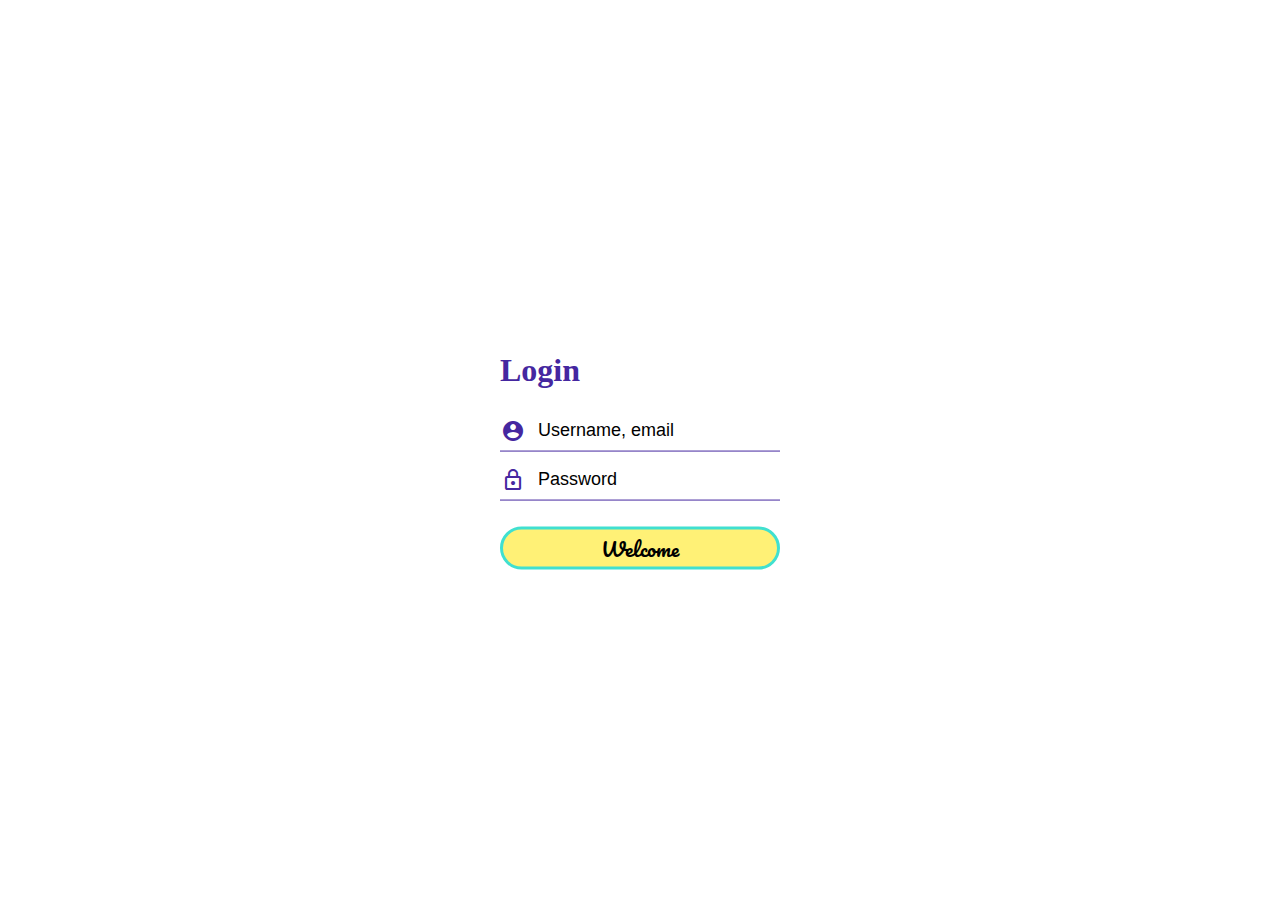
<file: login.html>
<html>
    <head>
        <meta charset="utf-8">
        <link href="https://fonts.googleapis.com/icon?family=Material+Icons" rel="stylesheet">
        <link href="https://fonts.googleapis.com/css?family=Pacifico&display=swap" rel="stylesheet">

<link rel="stylesheet" href="login.css">
  
    </head>

    <body>
      <div class="left">
        <div class="loginbox">

            <form class="login">
                <h1>Login</h1>
          
              <div class="t">
                <i class="material-icons prefix">account_circle</i>
                <input type="text" placeholder="Username, email" >
              </div>
          
               <div class="t">
                <i class="material-icons prefix">lock_outline</i>
                <input type="password" placeholder="Password">
               </div>
          
              
            </form>
          <a href="index.html"><button>Welcome</button></a>
          </div>
   </div>

          
    </body>
  <script src="login.js"></script>  
</html>
</file>
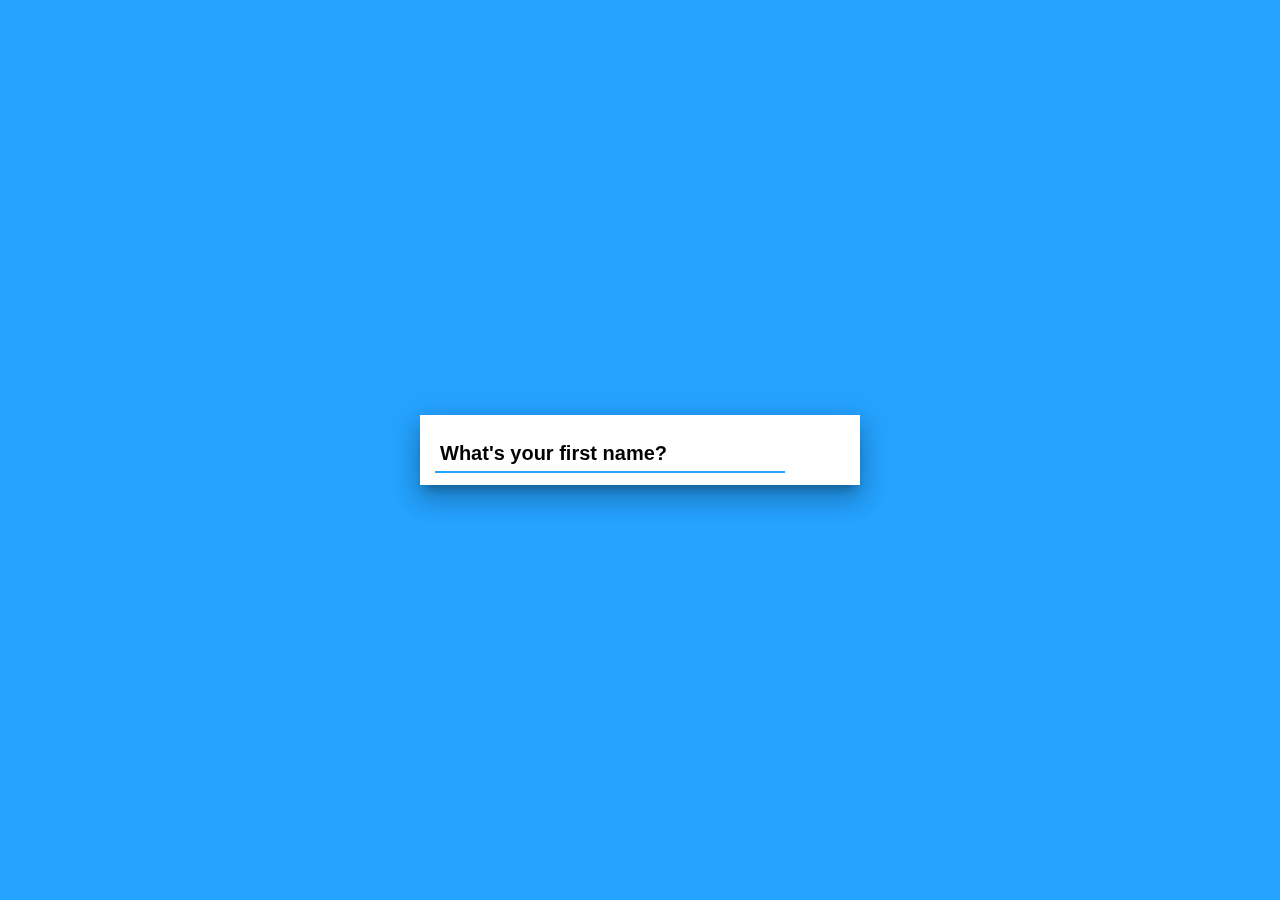
<file: registersof.html>
<html>
<head>
<title>
    register
</title>

<link rel="stylesheet" href="registersof.css">

</head>
<body>



    <div id="progress"></div>

    <div class="center">
      <div id="register">
    
        <i id="progressButton" class="ion-android-arrow-forward next"></i>
    
        <div id="inputContainer">
          <input id="inputField" required autofocus />
          <label id="inputLabel"></label>
          <div id="inputProgress"></div>
        </div>
    
      </div>
    </div>

<script type="text/javascript" src="registersof.js"></script>
</body>


</html>
</file>
<file: style.css>
a{
  text-decoration: none;

}
.navbar{
  
}
.nav-item{
padding-left: 5px;  
margin-bottom:10px;
justify-content: space-evenly;



}
.cao{
  background-image: url(./img/cao.jpeg);
  
  height: 80vh;

 
  background-attachment: fixed;
  background-position: center;
  background-repeat: no-repeat;
  background-size: cover;
}

.cat{
  background-image: url(./img/cat.jpeg);
  
  height: 80vh;

 
  background-attachment: fixed;
  background-position: center;
  background-repeat: no-repeat;
  background-size: cover;

}
.cath{
  background-image: url(./img/cath.jpeg);
  
  height: 80vh;

 
  background-attachment: fixed;
  background-position: center;
  background-repeat: no-repeat;
  background-size: cover;
}
.cao  .container{
  padding: 60px;
  justify-content: center;
  text-align: center;
  align-items: center;
  margin-top: 100px;
  
  background-color: #6a769573;
  height: 50%;
}
.cat .container{
  padding: 60px;
  justify-content: center;
  text-align: center;
  align-items: center;
  margin-top: 100px;
  
  background-color: #ecee5f73;
  height: 50%;
}

.cath .container{
  padding: 60px;
  justify-content: center;
  text-align: center;
  align-items: center;
  margin-top: 100px;
  
  background-color: #c4cada73;
  height: 50%;
}

.topoffer{
  margin-top: 50px;
  margin-bottom: 50px;
  padding: 50px;
  box-shadow: 0 2.8px 2.2px rgba(0, 0, 0, 0.034),
  0 6.7px 5.3px rgba(0, 0, 0, 0.048),
  0 12.5px 10px rgba(0, 0, 0, 0.06),
  0 22.3px 17.9px rgba(0, 0, 0, 0.072),
  0 41.8px 33.4px rgba(0, 0, 0, 0.086),
  0 100px 80px rgba(0, 0, 0, 0.12)
;
}
.topoffer:hover{
  border-top: 12px solid rgb(226, 154, 226);
  border-bottom: 10px solid rgb(226, 154, 226);
  border-radius: 10px;
  box-shadow:  0 2.8px 2.2px rgba(0, 0, 0, 0.034),
  0 6.7px 5.3px rgba(162, 235, 210, 0.048),
  0 12.5px 10px rgba(0, 0, 0, 0.06),
  0 22.3px 17.9px rgba(253, 193, 193, 0.072),
  0 41.8px 33.4px rgba(0, 0, 0, 0.086),
  0 100px 80px rgba(0, 0, 0, 0.12)
;


}
.topoffer h1{
  margin-top: 10px;
  margin-bottom: 50px;
  text-align: center;
  font-family: Verdana, Geneva, Tahoma, sans-serif;
  font-size: 2em;
  font-weight: 900;
  letter-spacing: 2px;
  color: tomato;
  
}

.topoffer .card{
  border: none;
  box-shadow:  0 2.8px 2.2px rgba(0, 0, 0, 0.034),
  0 6.7px 5.3px rgba(0, 0, 0, 0.048),
  0 12.5px 10px rgba(0, 0, 0, 0.06),
  0 22.3px 17.9px rgba(0, 0, 0, 0.072),
  0 41.8px 33.4px rgba(0, 0, 0, 0.086),
  0 10px 10px rgba(0, 0, 0, 0.12)
;
margin-bottom: 50px;
}
.topoffer .card:hover{
  border-top: 7px solid rgb(106, 238, 139);
  border-bottom: 10px solid rgb(105, 231, 136);
  border-radius: 10px;
  box-shadow:  0 2.8px 2.2px rgba(231, 217, 217, 0.473),
  0 6.7px 5.3px  rgba(231, 217, 217, 0.473),
  0 12.5px 10px  rgba(231, 217, 217, 0.473),
  0 22.3px 17.9px  rgba(231, 217, 217, 0.473),
  0 41.8px 33.4px  rgba(231, 217, 217, 0.473),
  0 10px 10px  rgba(231, 217, 217, 0.473)
;

}

.topoffer .card img{
  height: 200px;
  width: ;
  margin-top: 25px;
  padding-left: 15px;
  padding-right: 15px;
  margin-bottom: 50px;
  
}

.banz{
 
  margin-top: 50px;
  margin-bottom: 50px;
 
}
.banz img{
 
  width:100%;

}

.categories{
  height: 100%;
  padding: 50px;
  margin-top: 50px;
  margin-bottom: 50px;
  background:linear-gradient(37deg,rgb(120, 230, 230),white) ;
}
.categories h3{
  text-align: center;
  color: black;
  margin-bottom: 20px;
}
.categories img{
  height: 300px;
}

.categories .card{
  margin-bottom: 15px;
}

.banner2{
  margin-top: 50px;
  margin-bottom: 50px;

}
.banner2 img{
 
  width:100%;

}

.featured{
  margin-top: 50px;
  margin-bottom: 50px;
  background-color: black;
  height: 100%;
  padding: 50px;

}
.featured .card{
  margin-bottom: 15px;
}
.featured h2{
  color: white;
  margin-bottom: 25px;
 
}
 .featured img{
   height: 170px;
 }

 .carou{
  margin-top: 50px;
  margin-bottom: 50px;
 }

 footer{
   height: 5vh;
   background-color: rgb(0, 139, 63);
 }
</file>
<file: about.css>
body{
    background: url(https://images.pexels.com/photos/2933665/pexels-photo-2933665.jpeg?auto=compress&cs=tinysrgb&dpr=1&w=500);
    height: 100%;

  /* Create the parallax scrolling effect */
  background-attachment: fixed;
  background-position: center;
  background-repeat: no-repeat;
  background-size: cover;
}
.container{
  padding: 50px;
    background-color: rgba(8, 8, 8, 0.712);
    background-size: auto;
    justify-content: center;
    align-items: center;
    justify-items: center;
    text-align: center;
    height: auto;
}
.heading{
 color: aliceblue;
}
.info{
  color:whitesmoke;
  font-size: 25px;
}


.new_footer_area {
  background: black;
}


.new_footer_top {
  padding: 120px 0px 270px;
  position: relative;
    overflow-x: hidden;
}
.new_footer_area .footer_bottom {
  padding-top: 5px;
  padding-bottom: 50px;
}
.footer_bottom {
  font-size: 14px;
  font-weight: 300;
  line-height: 20px;
  color: #7f88a6;
  padding: 27px 0px;
}
.new_footer_top .company_widget p {
  font-size: 16px;
  font-weight: 300;
  line-height: 28px;
  color: #6a7695;
  margin-bottom: 20px;
}
.new_footer_top .company_widget .f_subscribe_two .btn_get {
  border-width: 1px;
  margin-top: 20px;
}
.btn_get_two:hover {
  background: transparent;
  color: #5e2ced;
}
.btn_get:hover {
  color: #fff;
  background: #6754e2;
  border-color: #6754e2;
  -webkit-box-shadow: none;
  box-shadow: none;
}
a:hover, a:focus, .btn:hover, .btn:focus, button:hover, button:focus {
  text-decoration: none;
  outline: none;
}



.new_footer_top .f_widget.about-widget .f_list li a:hover {
  color: #5e2ced;
}
.new_footer_top .f_widget.about-widget .f_list li {
  margin-bottom: 11px;
}
.f_widget.about-widget .f_list li:last-child {
  margin-bottom: 0px;
}
.f_widget.about-widget .f_list li {
  margin-bottom: 15px;
}
.f_widget.about-widget .f_list {
  margin-bottom: 0px;
}
.new_footer_top .f_social_icon a {
  width: 44px;
  height: 44px;
  line-height: 43px;
  background: transparent;
  border: 1px solid #e2e2eb;
  font-size: 24px;
}
.f_social_icon a {
  width: 46px;
  height: 46px;
  border-radius: 50%;
  font-size: 14px;
  line-height: 45px;
  color: #858da8;
  display: inline-block;
  background: #ebeef5;
  text-align: center;
  -webkit-transition: all 0.2s linear;
  -o-transition: all 0.2s linear;
  transition: all 0.2s linear;
}
.ti-facebook:before {
  content: "\e741";
}
.ti-twitter-alt:before {
  content: "\e74b";
}
.ti-vimeo-alt:before {
  content: "\e74a";
}
.ti-pinterest:before {
  content: "\e731";
}

.btn_get_two {
  -webkit-box-shadow: none;
  box-shadow: none;
  background: #5e2ced;
  border-color: #5e2ced;
  color: #fff;
}

.btn_get_two:hover {
  background: transparent;
  color: #5e2ced;
}

.new_footer_top .f_social_icon a:hover {
  background: #5e2ced;
  border-color: #5e2ced;
color:white;
}
.new_footer_top .f_social_icon a + a {
  margin-left: 4px;
}
.new_footer_top .f-title {
  margin-bottom: 30px;
  color: #263b5e;
}
.f_600 {
  font-weight: 600;
}
.f_size_18 {
  font-size: 18px;
}
h1, h2, h3, h4, h5, h6 {
  color: #4b505e;
}
.new_footer_top .f_widget.about-widget .f_list li a {
  color: #6a7695;
}


.new_footer_top .footer_bg {
  position: absolute;
  bottom: 0;
  background: url("http://droitthemes.com/html/saasland/img/seo/footer_bg.png") no-repeat scroll center 0;
  width: 100%;
  height: 266px;
}

.new_footer_top .footer_bg .footer_bg_one {
  background: url("https://1.bp.blogspot.com/-mvKUJFGEc-k/XclCOUSvCnI/AAAAAAAAUAE/jnBSf6Fe5_8tjjlKrunLBXwceSNvPcp3wCLcBGAsYHQ/s1600/volks.gif") no-repeat center center;
  width: 330px;
  height: 105px;
background-size:100%;
  position: absolute;
  bottom: 0;
  left: 30%;
  -webkit-animation: myfirst 22s linear infinite;
  animation: myfirst 22s linear infinite;
}

.new_footer_top .footer_bg .footer_bg_two {
  background: url("https://1.bp.blogspot.com/-hjgfxUW1o1g/Xck--XOdlxI/AAAAAAAAT_4/JWYFJl83usgRFMvRfoKkSDGd--_Sv04UQCLcBGAsYHQ/s1600/cyclist.gif") no-repeat center center;
  width: 88px;
  height: 100px;
background-size:100%;
  bottom: 0;
  left: 38%;
  position: absolute;
  -webkit-animation: myfirst 30s linear infinite;
  animation: myfirst 30s linear infinite;
}



@-moz-keyframes myfirst {
0% {
  left: -25%;
}
100% {
  left: 100%;
}
}

@-webkit-keyframes myfirst {
0% {
  left: -25%;
}
100% {
  left: 100%;
}
}

@keyframes myfirst {
0% {
  left: -25%;
}
100% {
  left: 100%;
}
}

/*************footer End*****************/



.heart i{
  color: red;
}
</file>
<file: login.css>
body{
    margin: 0;
    padding: 0;
    font-family: sans-serif bold;
    background-image: url(https://images.pexels.com/photos/2432221/pexels-photo-2432221.jpeg?auto=compress&cs=tinysrgb&dpr=1&w=500);
    background-size:100%;
    background-position: center;
    background-repeat: no-repeat;
    width: 50%;
    height: 50%;
}
::placeholder{
    color: black;
}
.left{
    position: left;
    margin-right: 50%;
    display: flex;
    float: left;
}
.loginbox{
    width: 280px;
    position: absolute;
    top: 50%;
    left: 50%;
    transform: translate(-50%,-50%);
    color:
    #4527a0;
    float: left;
}
.t{
    width: 100%;
    overflow: hidden;
    font-size: 20px;
    padding: 8px 0;
    margin:  8px 0;
    border-bottom: 1px solid;
}
.t i{
    width: 26px;
    float: left;
    text-align: center;
}
.t input{
    border: lightseagreen;
    outline: none;
    background: none;
    color: black;
    font-size: 18px;
    width: 150px;
    float: left;
    margin: 0 10px;
}
button{
    border: solid turquoise;
    color: black;
    font-size: 20px;
    float: center;
    margin-top: 10px;
    background-color: #fff176;
    width: 100%;
    font-family: 'Pacifico', cursive;
    border-radius: 50px;
}
</file>
<file: registersof.css>
body {
    margin: 0;
    background: #25A3FF;
    font-family: 'Roboto', sans-serif;
  }
  
  h1 {
    position: relative;
    color: #fff;
    opacity: 0;
    transition: .8s ease-in-out;
  }
  
  #progress {
    position: absolute;
    background: #0069ec;
    height: 100vh;
    width: 0;
    transition: width 0.2s ease-in-out;
  }
  
  .center {
    height: 100vh;
    display: flex;
    justify-content: center;
    align-items: center;
  }
  
  /******
    Form
   ******/
  
  #register {
    background: #fff;
    position: relative;
    width: 410px;
    padding: 2px 15px 20px 15px;
    box-shadow: 0 16px 24px 2px rgba(0,0,0,0.14), 0 6px 30px 5px rgba(0,0,0,0.12), 0 8px 10px -5px rgba(0,0,0,0.3);
    transition: transform .1s ease-in-out;
  }
  
  #register.close {
    width: 0;
    padding: 0;
    overflow: hidden;
    transition: .8s ease-in-out;
    box-shadow: 0 16px 24px 2px rgba(0,0,0,0);
  }
  
  .next {
    position: absolute;
    right: 20px;
    bottom: 10px;
    font-size: 40px;
    color: #25a3ff;
    float: right;
    cursor: pointer;
  }
  .next:hover {color: #333}
  .wrong .next {color: #ff2d26}
  .close .next {color: #fff}
  
  #inputContainer {
    position: relative;
    opacity: 0;
    width: 350px;
    margin-top: 25px;
    transition: opacity .3s ease-in-out;
  }
  
  #inputContainer input {
    width: 100%;
    padding: 0 5px;
    border: none;
    font-size: 20px;
    font-weight: bold;
    outline: 0;
    background: transparent;
    box-shadow:none;
  }
  
  #inputLabel {
    position: absolute;
    pointer-events: none;
    top: 0;
    left: 0;
    font-size: 20px;
    font-weight: bold;
    padding: 0 5px;
    transition: .2s ease-in-out;
  }
  
  #inputContainer input:valid + #inputLabel {
    top: -15px;
    font-size: 11px;
    font-weight: normal;
    color: #9e9e9e;
  }
  
  #inputProgress {
    position: absolute;
    border-bottom: 2px solid #25a3ff;
    padding: 3px 0;
    width: 0;
    transition: width .6s ease-in-out;
  }
  
  .wrong #inputProgress {
    border-color: #ff2d26;
  }
</file>
